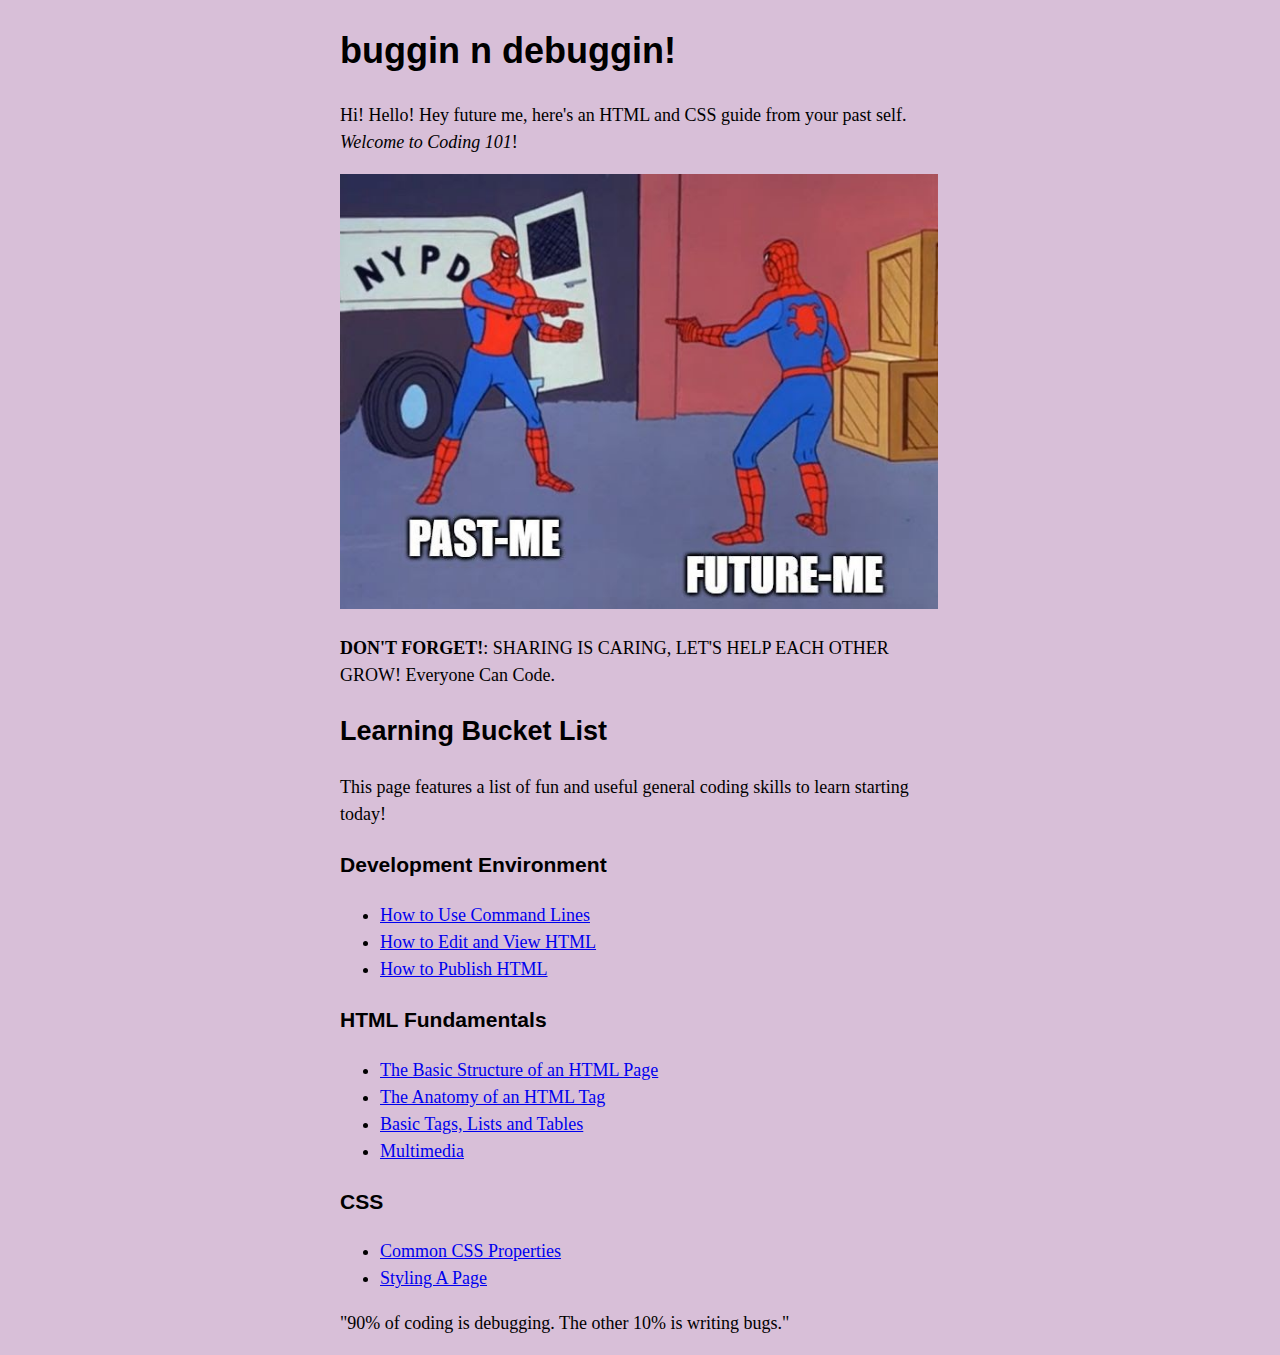
<file: index.html>
<!DOCTYPE html>
<html lang="en">
<head>
  <meta charset="UTF-8">
  <meta name="viewport" content="width=device-width, initial-scale=1.0">
  <title>Jazmin's HTML Milestones</title>
  <link rel="stylesheet" href="main.css">
</head>
<body>
  <div id="page">
    <main>
      <h1>buggin n debuggin!</h1>

      <p>
        Hi! Hello! Hey future me, here's an HTML and CSS guide from your past self. <em>Welcome to Coding 101</em>!
      </p>
      <img src="past-future me .png" alt="Spiderman Meme" width="598">
      <p>
        <strong>DON'T FORGET!</strong>: SHARING IS CARING, LET'S HELP EACH OTHER GROW! Everyone Can Code.
      </p>

      <h2>Learning Bucket List</h2>

      <p>
        This page features a list of fun and useful general coding skills to learn starting today!
      </p>
      <h3>Development Environment</h3>
      <ul>
        <li>
          <a href="commandline.html">How to Use Command Lines</a>
        </li>
        <li>
          <a href="editandview.html">How to Edit and View HTML</a>
        </li>
        <li>
          <a href="publishing.html">How to Publish HTML</a>
        </li>
      </ul>
      <h3>HTML Fundamentals</h3>
      <ul>
        <li>
          <a href="structure.html">The Basic Structure of an HTML Page</a>
        </li>
        <li>
          <a href="snippet.html">The Anatomy of an HTML Tag</a>
        </li>
        <li>
          <a href="basic-tags.html">Basic Tags, Lists and Tables</a>
        </li>
        <li>
          <a href="multimedia.html">Multimedia</a>
        </li>

      </ul>
      <h3>CSS</h3>
      <ul>
        <li>
          <a href="basic-css.html">Common CSS Properties</a>
        </li>
        <li>
          <a href="basic-tags-styles.html">Styling A Page</a>
        </li>
      </ul>
      <p>
        "90% of coding is debugging. The other 10% is writing bugs."
      </p>
    </main>
  </div>
</body>
</html>
</file>
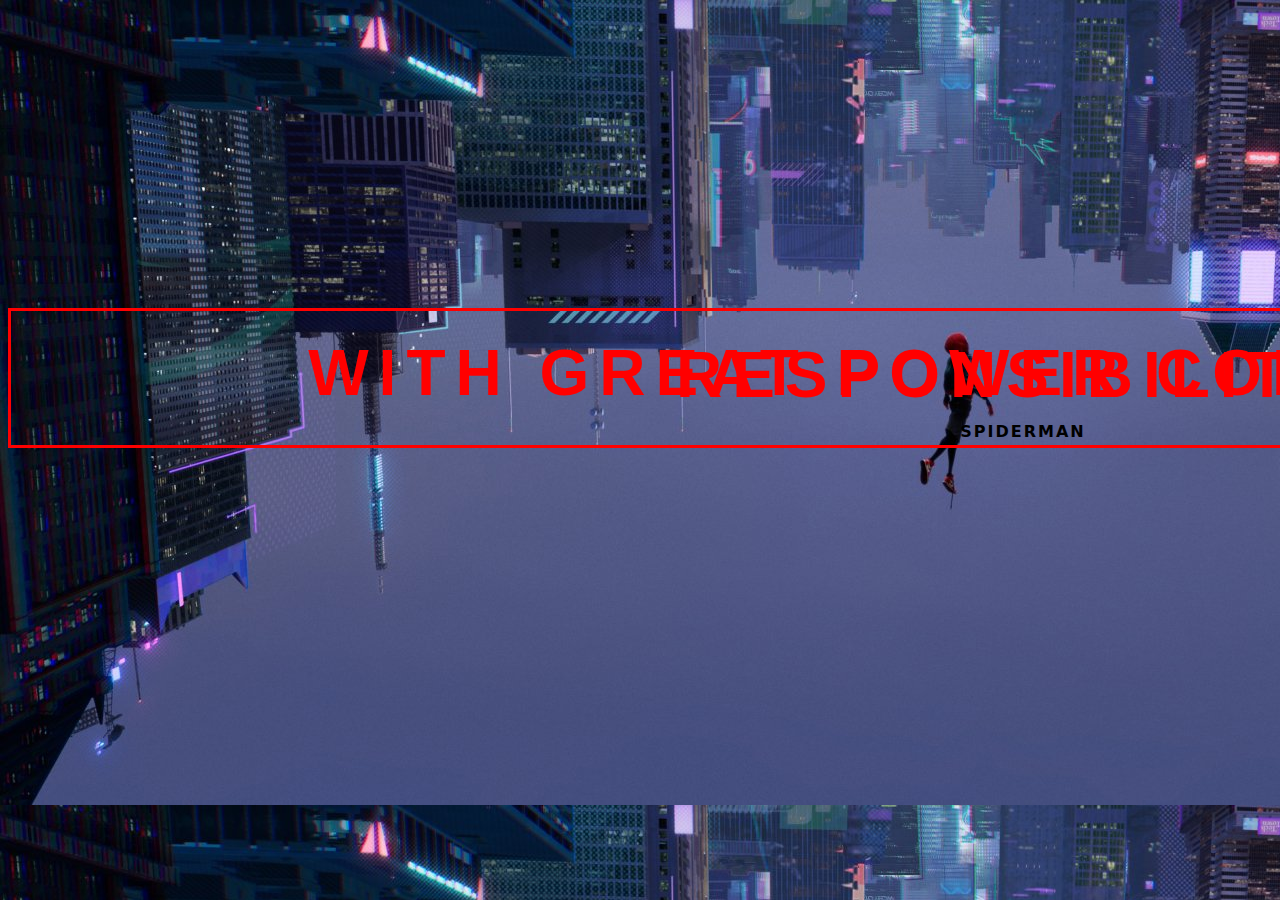
<file: basic-css.html>
<!DOCTYPE html>
<html lang="en">
<head>
  <meta charset="UTF-8">
  <meta http-equiv="X-UA-Compatible" content="IE=edge">
  <meta name="viewport" content="width=device-width, initial-scale=1.0">
  <title> Common CSS Properties </title>

  <style>
    body{
      background-color:rgb(170, 230, 170);
      background-image: url('background.jpg');
    }

    #pos{
      padding: 300px 0px;
    }

    .container{
      padding: 12px;
      width:2000px;
      height: 110px;
      border: 3px solid red;
      margin: 0 auto;

    }

    #pos .container{
      background-color: transparent;
    }

    p{
      color:red;
      text-align: center;
      font-size: 64px;
      letter-spacing: 10px;
      line-height: 1.5px;
      text-transform: uppercase;
      font-family: 'Franklin Gothic Medium', 'Arial Narrow', Arial, sans-serif;
      font-style: normal;
      font-weight:bolder;
      padding-top: 50px;
      margin: 0 auto 0 auto;
    }
    ul{
      list-style-type: none;
      font-family: system-ui;
      font-style: normal;
      font-weight:bolder;
      letter-spacing:2px;
      line-height:1.5px;
      text-align:center;
      padding: 55px;
      margin: 0 auto 0 auto;
    }

    .container > span{
      font-family: system-ui;
      font-size: 12px;
      font-style: normal;
      font-weight: bolder;
      letter-spacing:2px;
      line-height: 1.5px;
      margin-left: 270px;
    }

    span{
      font-family: system-ui;
      font-size: 10px;
      font-style:normal;
      font-weight:bolder;
      letter-spacing:2px;
      line-height:1px;
      margin-left: 817px;
    }

  </style>

</head>
<body>
  <div id="pos">
    <div class="container">
      <p> WITH GREAT POWER COMES GREAT RESPONSIBILITY. </p>
        <ul>
          <li> SPIDERMAN </li>
        </ul>
  </div>

</body>
</html>
</file>
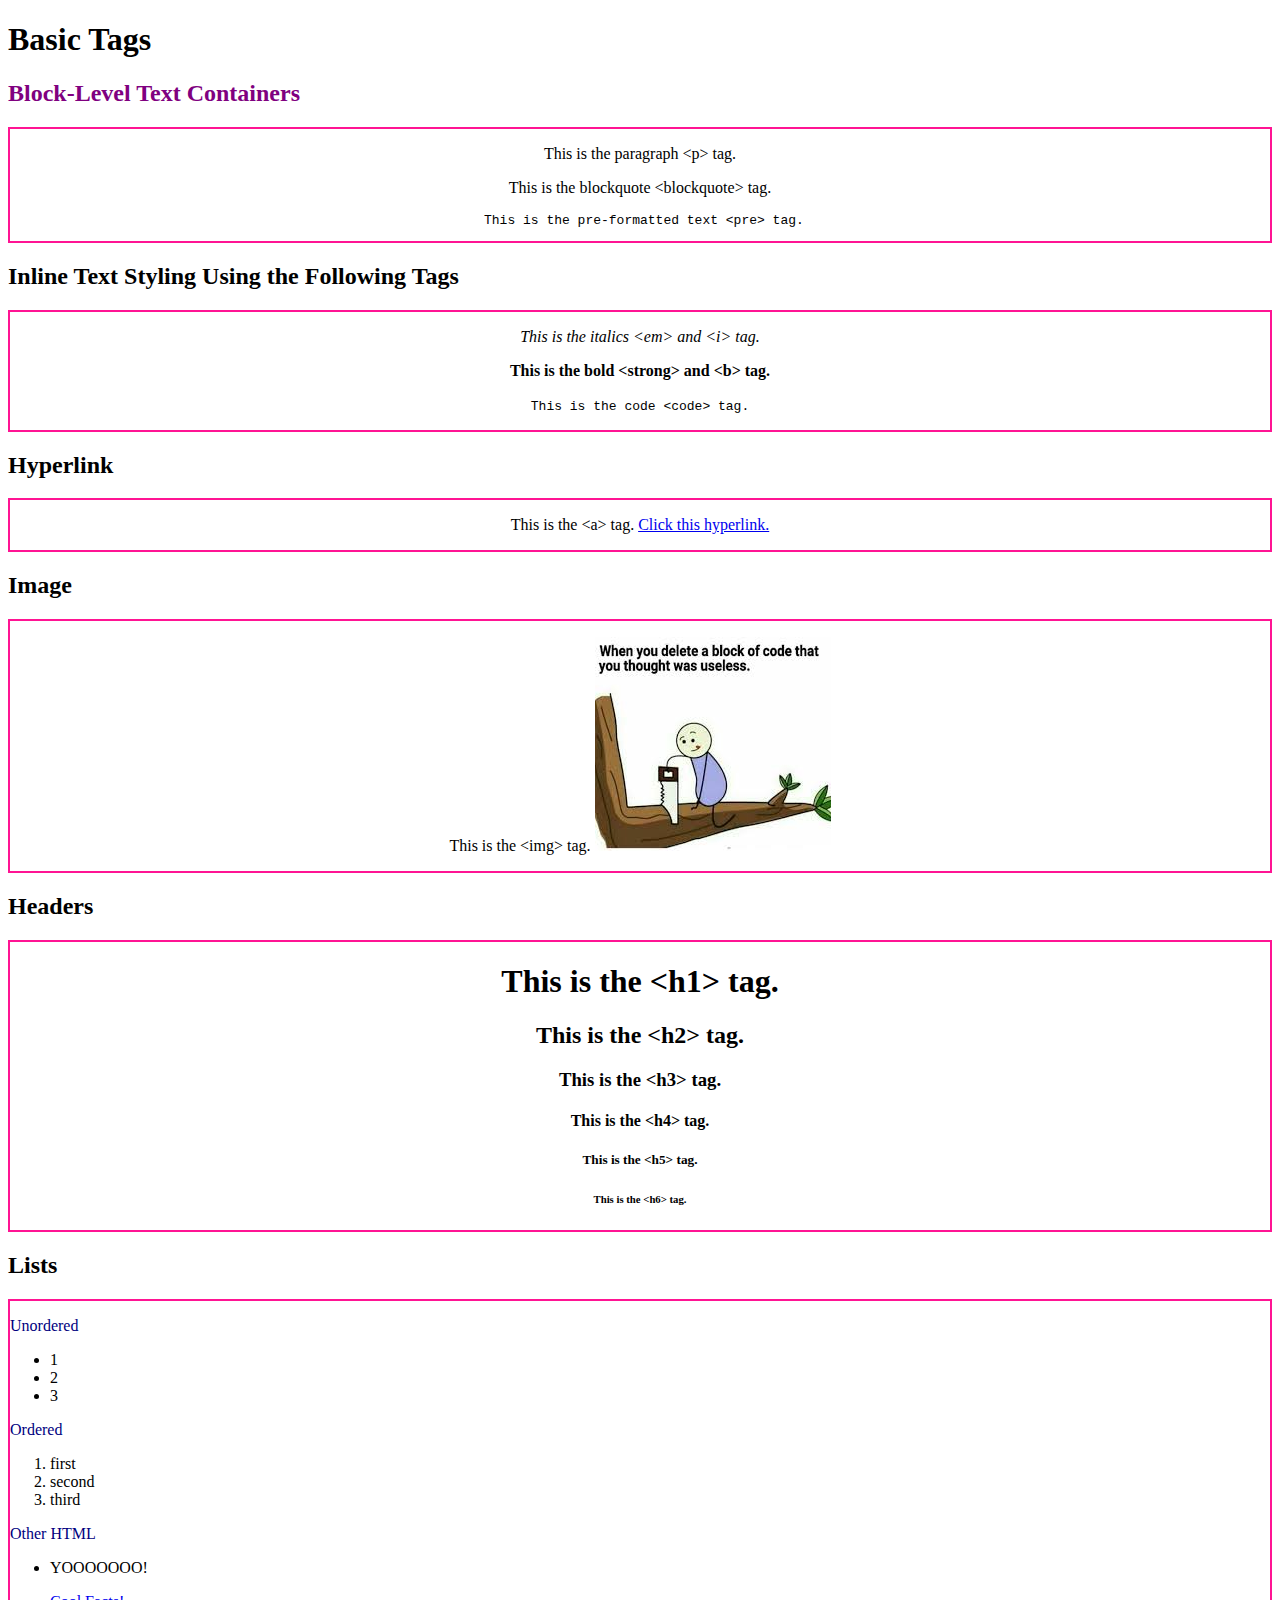
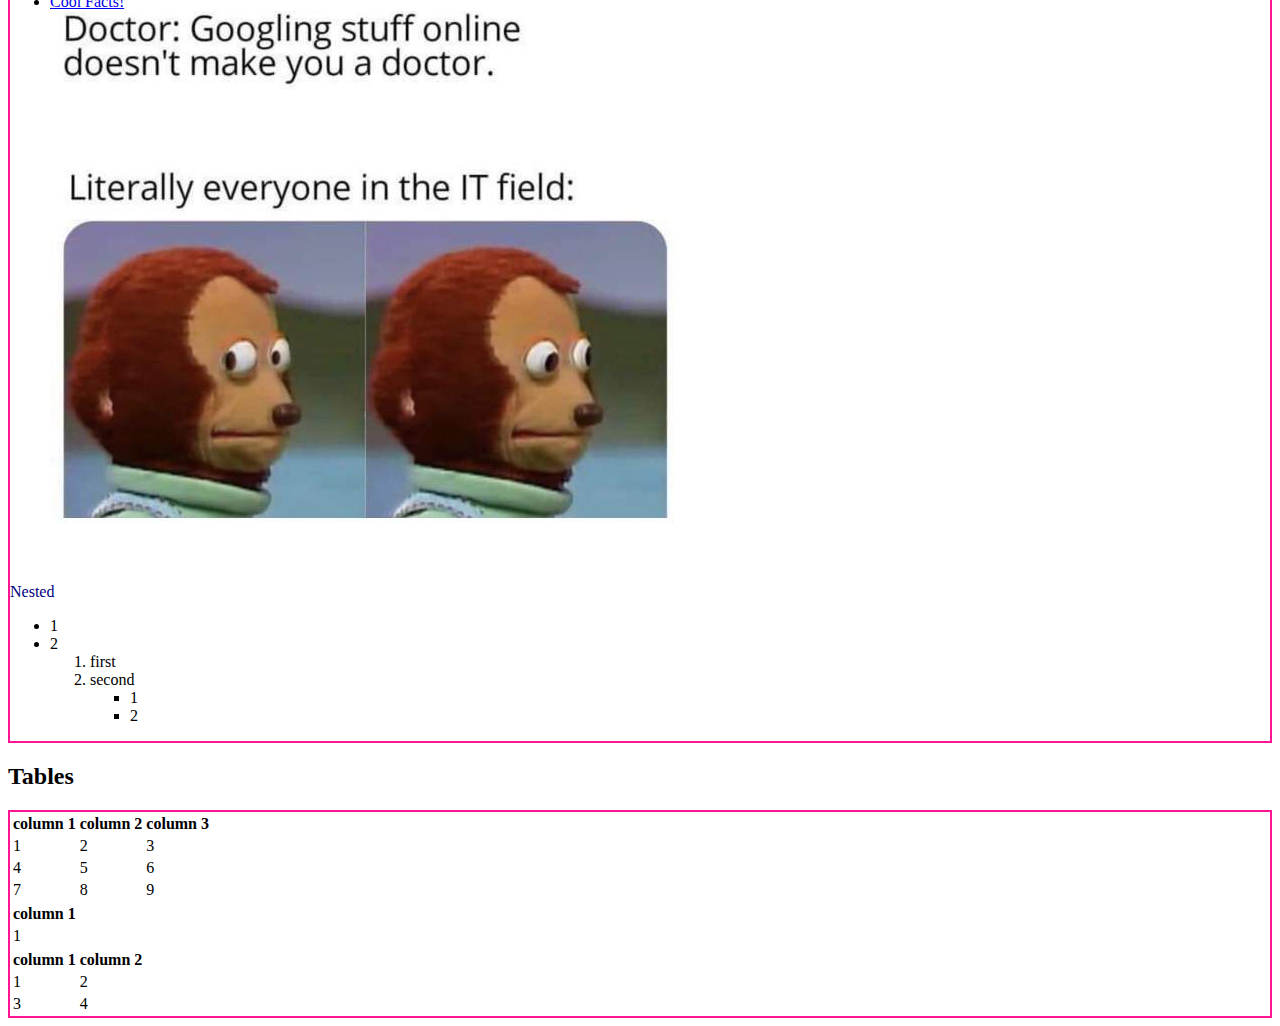
<file: basic-tags-styles.html>
<!DOCTYPE html>
<html lang="en">
<head>
  <meta charset="UTF-8">
  <meta http-equiv="X-UA-Compatible" content="IE=edge">
  <meta name="viewport" content="width=device-width, initial-scale=1.0">
  <title> Styling a Page </title>
  <style>

    body {
      background-color: lightcyans;
    }
    .color{
      color: navy;
    }

    #block-level-text > h2{
      color: purple;
    }

    .border{
      border: 2px solid deeppink;
    }

    .text{
      text-align:center;
    }

  </style>
</head>
<body>
  <h1> Basic Tags </h1>

  <section id="block-level-text">
    <h2> Block-Level Text Containers </h2>
    <div class="border">
      <p class="text"> This is the paragraph  &lt;p&gt; tag.</p>
      <blockquote class="text"> This is the blockquote  &lt;blockquote&gt; tag.</blockquote>
      <pre class="text"> This is the pre-formatted text &lt;pre&gt; tag.</pre>
    </div>
  </section>

  <h2> Inline Text Styling Using the Following Tags </h2>
  <section id="incline-text">
    <div class="border">
      <p class="text"> <em> This is the italics &lt;em&gt; and &lt;i&gt; tag.</em> </p>
      <p class="text"> <strong class="text"> This is the bold &lt;strong&gt; and &lt;b&gt; tag.</strong> </p>
      <p class="text"> <code class="text"> This is the code &lt;code&gt; tag. </code> </p>
    </div>
  </section>

  <h2> Hyperlink </h2>
  <section id="hyperlink">
    <div class="border">
      <p class="text"> This is the &lt;a&gt; tag. <a href = "http://wiki.chssigma.com/images/4/4a/Coding_joke.jpg" target="_blank"> Click this hyperlink. </a> </p>
    </div>
  </section>

  <h2> Image </h2>
  <section id="image">
    <div class="border">
      <p class="text"> This is the &lt;img&gt; tag. <img src = "programmingmeme.jpg" alt="Man Cutting Tree"> </p>
    </div>
  </section>

  <h2> Headers </h2>
  <section id="headers">
    <div class="border">
      <h1 class="text"> This is the &lt;h1&gt; tag.</h1>
      <h2 class="text"> This is the &lt;h2&gt; tag.</h2>
      <h3 class="text"> This is the &lt;h3&gt; tag.</h3>
      <h4 class="text"> This is the &lt;h4&gt; tag.</h4>
      <h5 class="text"> This is the &lt;h5&gt; tag.</h5>
      <h6 class="text"> This is the &lt;h6&gt; tag.</h6>
    </div>
  </section>

  <h2> Lists </h2>
  <section id="lists">
    <div class="border">
      <p class="color">Unordered</p>
      <ul >
        <li > 1 </li>
        <li> 2 </li>
        <li> 3</li>
      </ul>
      <p class="color">Ordered</p>
      <ol>
        <li> first </li>
        <li> second </li>
        <li> third </li>
      </ol>
      <p class="color">Other HTML</p>
      <ul>
        <li> <p> YOOOOOOO!</p> </li>
        <li> <a href = "https://funtech.co.uk/latest/cool-facts-about-coding-programming" target="_blank"> Cool Facts! </a></li>
        <img src= "funnymeme.jpg" alt="Googling in the IT field">
      </ul>
      <p class="color">Nested</p>
      <ul>
        <li> 1 </li>
        <li> 2
          <ol>
            <li> first </li>
            <li> second
              <ul>
                <li> 1 </li>
                <li> 2 </li>
              </ul>
            </li>
          </ol>
        </li>
      </ul>
    </div>
  </section>

  <h2> Tables </h2>
  <section id="tables">
    <div class=border>
      <table>
        <tr>
          <th> column 1 </th>
          <th>  column 2 </th>
          <th> column 3 </th>
        </tr>
        <tr>
          <td> 1 </td>
          <td> 2 </td>
          <td> 3</td>
        </tr>
        <tr>
          <td> 4 </td>
          <td> 5 </td>
          <td> 6 </td>
        </tr>
        <tr>
          <td> 7 </td>
          <td> 8 </td>
          <td> 9 </td>
        </tr>
      </table>

      <table>
        <tr>
          <th> column 1 </th>
        </tr>
        <tr>
          <td> 1 </td>
        </tr>
      </table>

      <table>
        <tr>
          <th> column 1</th>
          <th> column 2</th>
        </tr>
      <tr>
        <td> 1 </td>
        <td> 2 </td>
      </tr>
      <tr>
        <td> 3 </td>
        <td> 4 </td>
      </tr>
      </table>
    </div>
  </section>
</body>
</html>
</file>
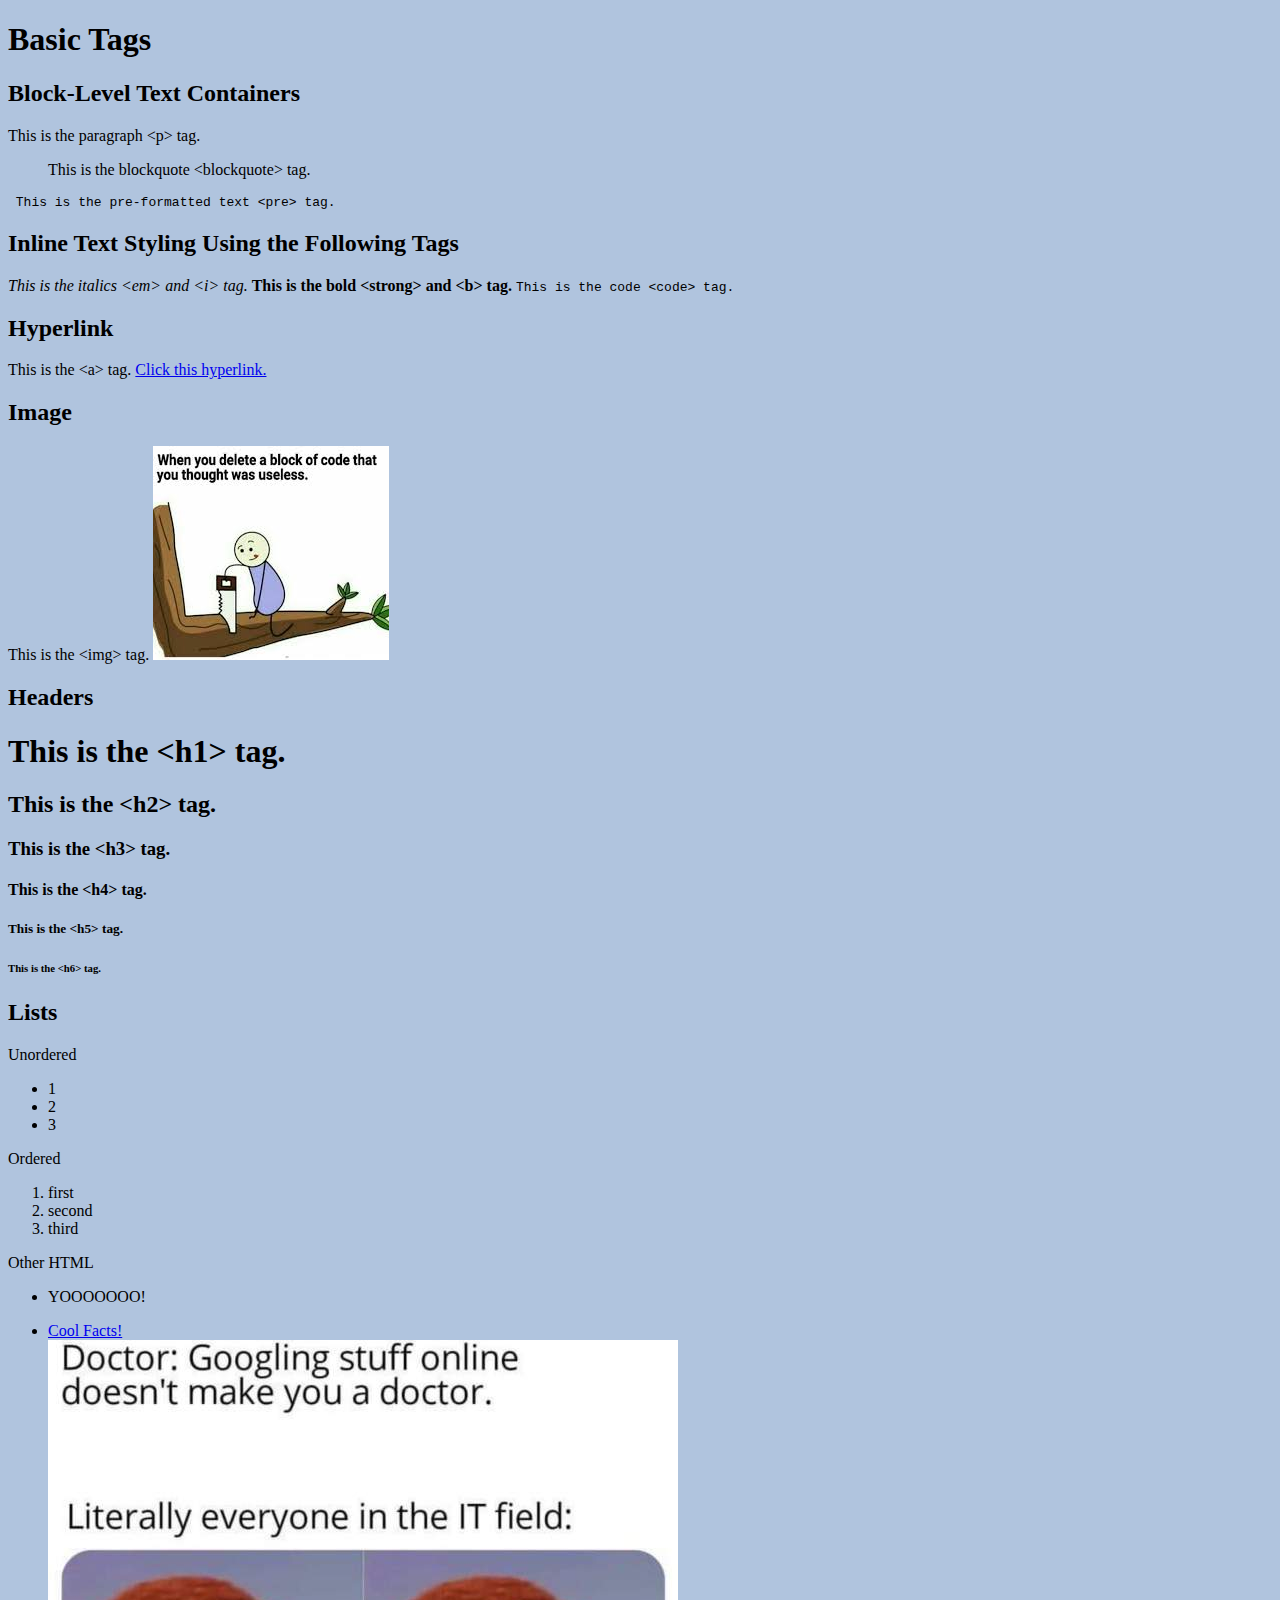
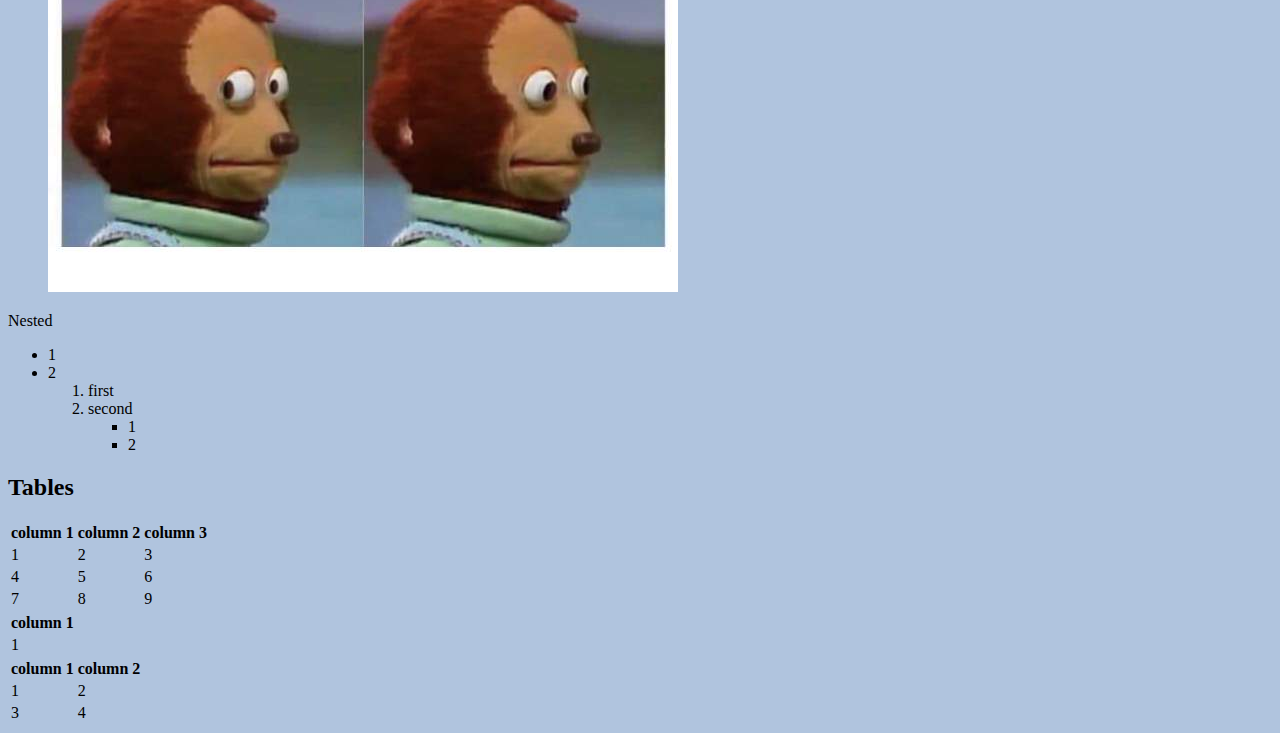
<file: basic-tags.html>
<!DOCTYPE html>
<html lang="en">
<head>
  <meta charset="UTF-8">
  <meta http-equiv="X-UA-Compatible" content="IE=edge">
  <meta name="viewport" content="width=device-width, initial-scale=1.0">
  <title> Basic Tags </title>
  <style>
    body {
      background-color: lightsteelblue;
    }
  </style>
</head>
<body>
  <h1> Basic Tags </h1>

  <h2> Block-Level Text Containers </h2>
  <section>
    <p> This is the paragraph  &lt;p&gt; tag.</p>
    <blockquote> This is the blockquote  &lt;blockquote&gt; tag.</blockquote>
    <pre> This is the pre-formatted text &lt;pre&gt; tag.</pre>
  </section>

  <h2> Inline Text Styling Using the Following Tags </h2>
  <section>
    <em> This is the italics &lt;em&gt; and &lt;i&gt; tag.</em>
    <strong> This is the bold &lt;strong&gt; and &lt;b&gt; tag.</strong>
    <code> This is the code &lt;code&gt; tag. </code>
  </section>

  <h2> Hyperlink </h2>
  <section>
    <p> This is the &lt;a&gt; tag. <a href = "http://wiki.chssigma.com/images/4/4a/Coding_joke.jpg" target="_blank"> Click this hyperlink. </a> </p>
  </section>

  <h2> Image </h2>
  <section>
    <p> This is the &lt;img&gt; tag. <img src = "programmingmeme.jpg" alt="Man Cutting Tree"> </p>
  </section>

  <h2> Headers </h2>
  <section>
    <h1> This is the &lt;h1&gt; tag.</h1>
    <h2> This is the &lt;h2&gt; tag.</h2>
    <h3> This is the &lt;h3&gt; tag.</h3>
    <h4> This is the &lt;h4&gt; tag.</h4>
    <h5> This is the &lt;h5&gt; tag.</h5>
    <h6> This is the &lt;h6&gt; tag.</h6>
  </section>

  <h2> Lists </h2>
  <section>
    <p>Unordered</p>
    <ul>
      <li> 1 </li>
      <li> 2 </li>
      <li> 3</li>
    </ul>
    <p>Ordered</p>
    <ol>
      <li> first </li>
      <li> second </li>
      <li> third </li>
    </ol>
    <p>Other HTML</p>
    <ul>
      <li> <p> YOOOOOOO!</p> </li>
      <li> <a href = "https://funtech.co.uk/latest/cool-facts-about-coding-programming" target="_blank"> Cool Facts! </a></li>
      <img src= "funnymeme.jpg" alt="Googling in the IT field">
    </ul>
    <p>Nested</p>
    <ul>
      <li> 1 </li>
      <li> 2
        <ol>
          <li> first </li>
          <li> second
            <ul>
              <li> 1 </li>
              <li> 2 </li>
            </ul>
          </li>
        </ol>
      </li>
    </ul>
  </section>

  <h2> Tables </h2>
  <section>
    <table>
      <tr>
        <th> column 1 </th>
        <th>  column 2 </th>
        <th> column 3 </th>
      </tr>
      <tr>
        <td> 1 </td>
        <td> 2 </td>
        <td> 3</td>
      </tr>
      <tr>
        <td> 4 </td>
        <td> 5 </td>
        <td> 6 </td>
      </tr>
      <tr>
        <td> 7 </td>
        <td> 8 </td>
        <td> 9 </td>
      </tr>
    </table>

    <table>
      <tr>
        <th> column 1 </th>
      </tr>
      <tr>
        <td> 1 </td>
      </tr>
    </table>

    <table>
      <tr>
        <th> column 1</th>
        <th> column 2</th>
      </tr>
     <tr>
       <td> 1 </td>
       <td> 2 </td>
     </tr>
     <tr>
       <td> 3 </td>
       <td> 4 </td>
     </tr>
    </table>
  </section>
</body>
</html>
</file>
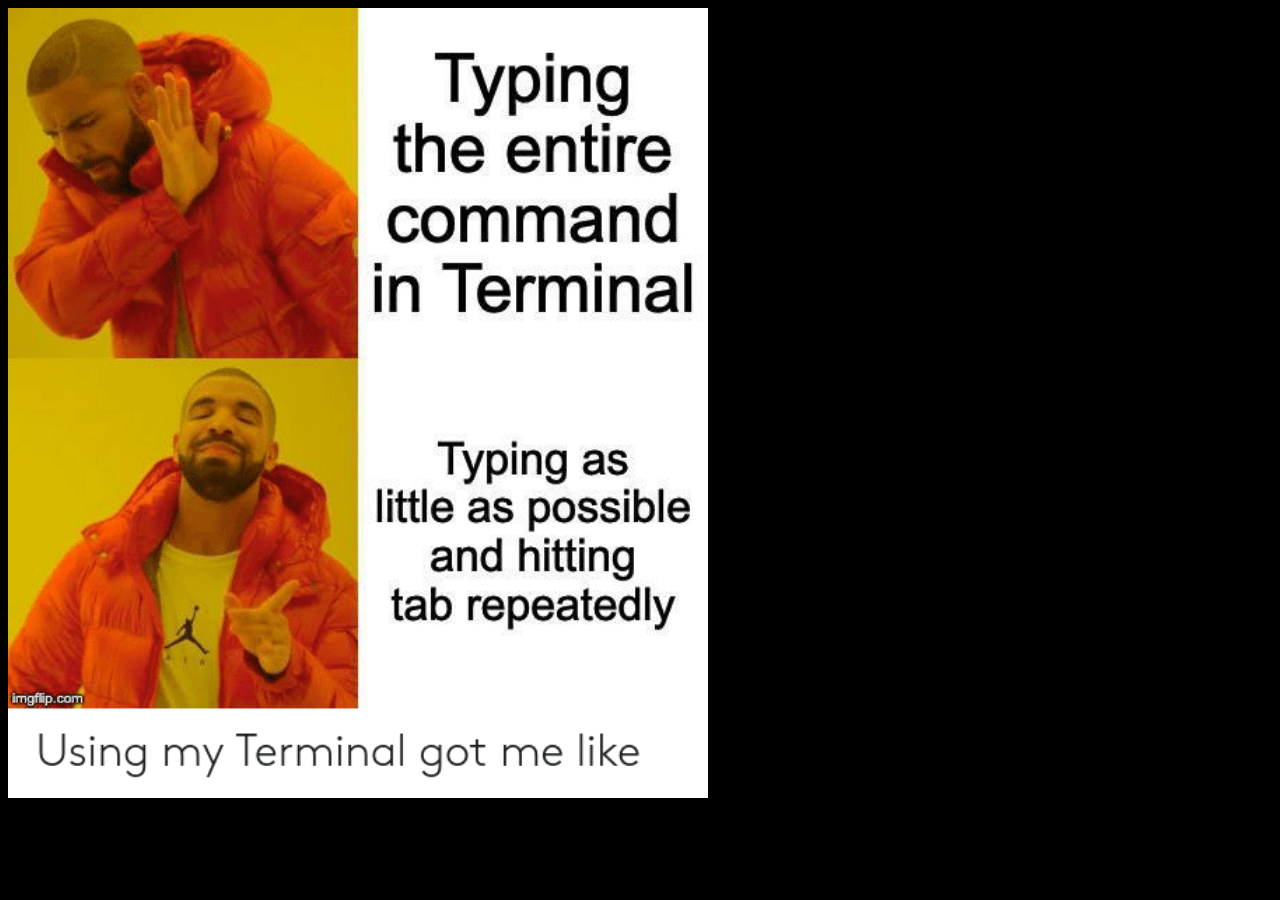
<file: commandline.html>
<!DOCTYPE html>
<html lang="en">
<head>
  <meta charset="UTF-8">
  <meta http-equiv="X-UA-Compatible" content="IE=edge">
  <meta name="viewport" content="width=device-width, initial-scale=1.0">
  <title>Command Line</title>
</head>
<body>
  <style>
    body{
      background-color: black;
    }
  </style>
 <img src="commandline.png" alt="Using my Terminal" width="700">

</body>
</html>
</file>
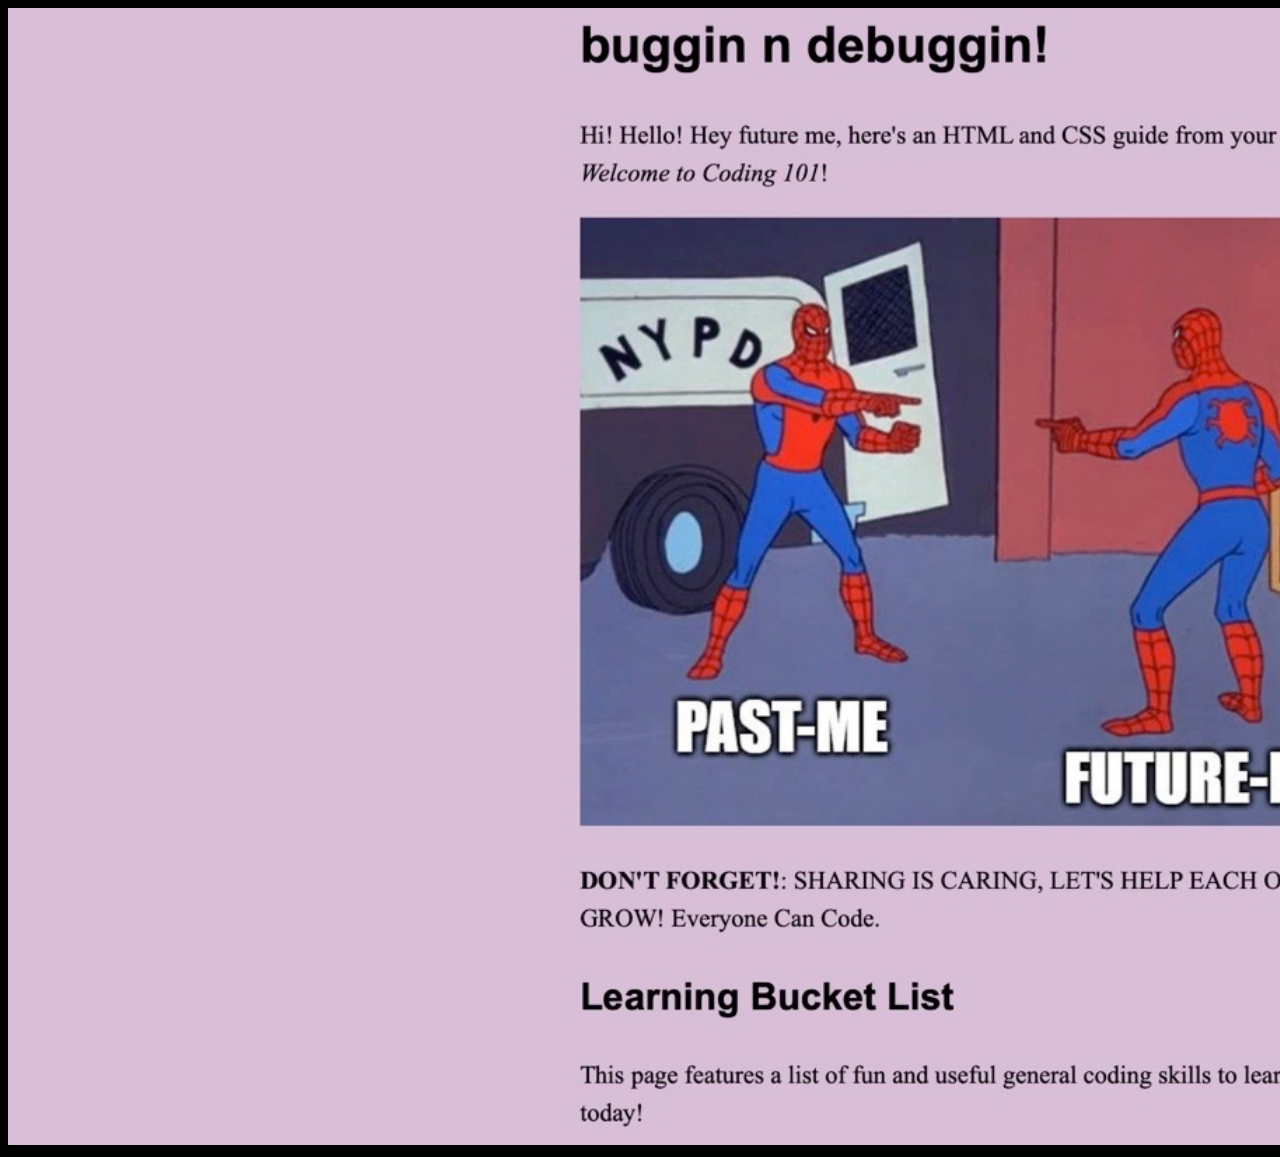
<file: editandview.html>
<!DOCTYPE html>
<html lang="en">
<head>
  <meta charset="UTF-8">
  <meta http-equiv="X-UA-Compatible" content="IE=edge">
  <meta name="viewport" content="width=device-width, initial-scale=1.0">
  <title>Editing and Viewing</title>
</head>
<body>
  <style>
    body{
      background-color: black;
    }
  </style>
 <img src="viewing.jpeg" alt="Screenshot" width="2000">

</body>
</html>
</file>
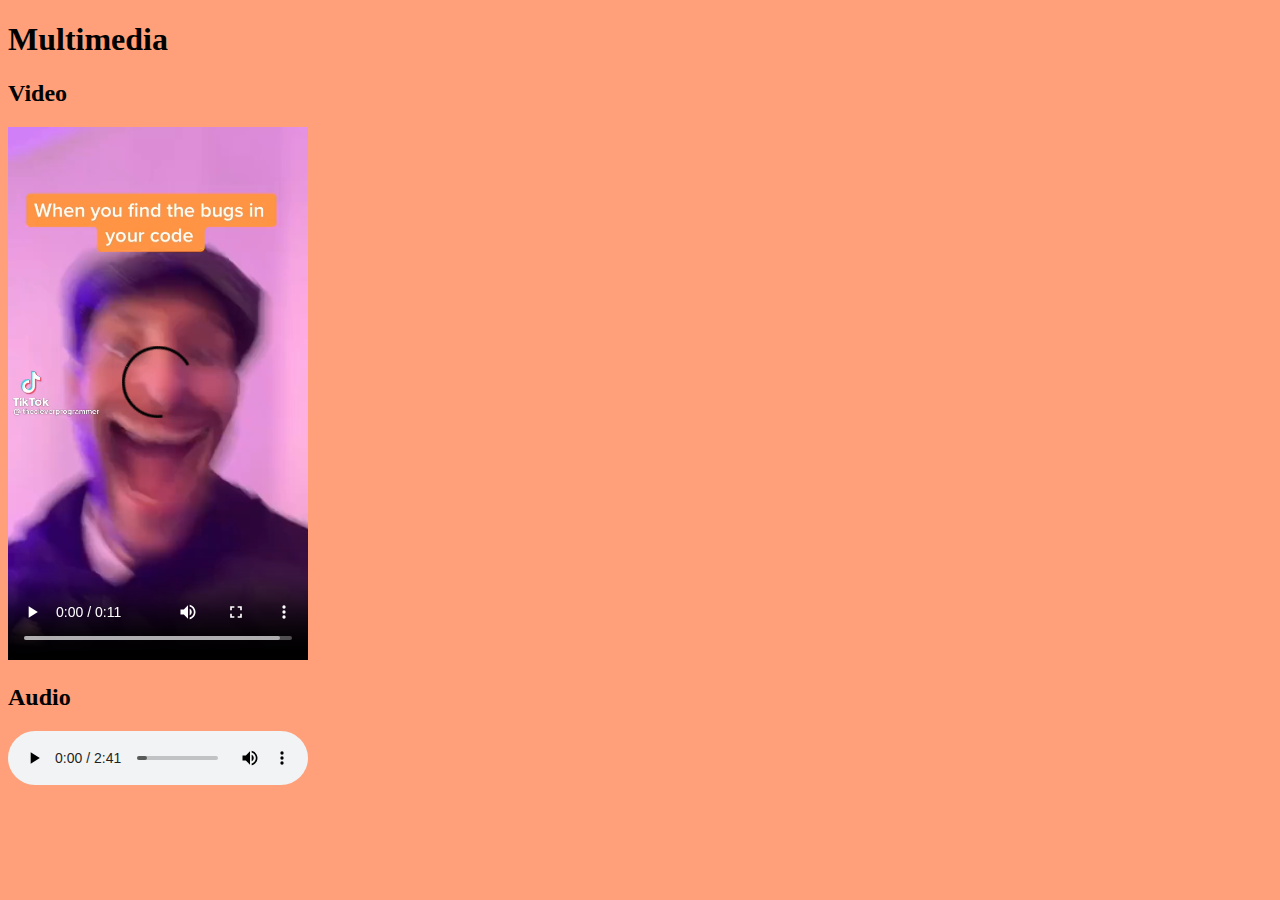
<file: multimedia.html>
<!DOCTYPE html>
<html lang="en">
<head>
  <meta charset="UTF-8">
  <meta http-equiv="X-UA-Compatible" content="IE=edge">
  <meta name="viewport" content="width=device-width, initial-scale=1.0">
  <title> Multimedia </title>
  <style>
    body {
      background-color: lightsalmon;
    }
  </style>
</head>
<body>
  <h1> Multimedia </h1>

  <h2> Video </h2>
  <video controls heigh="300" width="300"> <source src ="mp4.MP4" type ="video/mp4"></video>
  <h2> Audio </h2>
  <audio controls src="mp3.mp3"></audio>

</body>
</html>
</file>
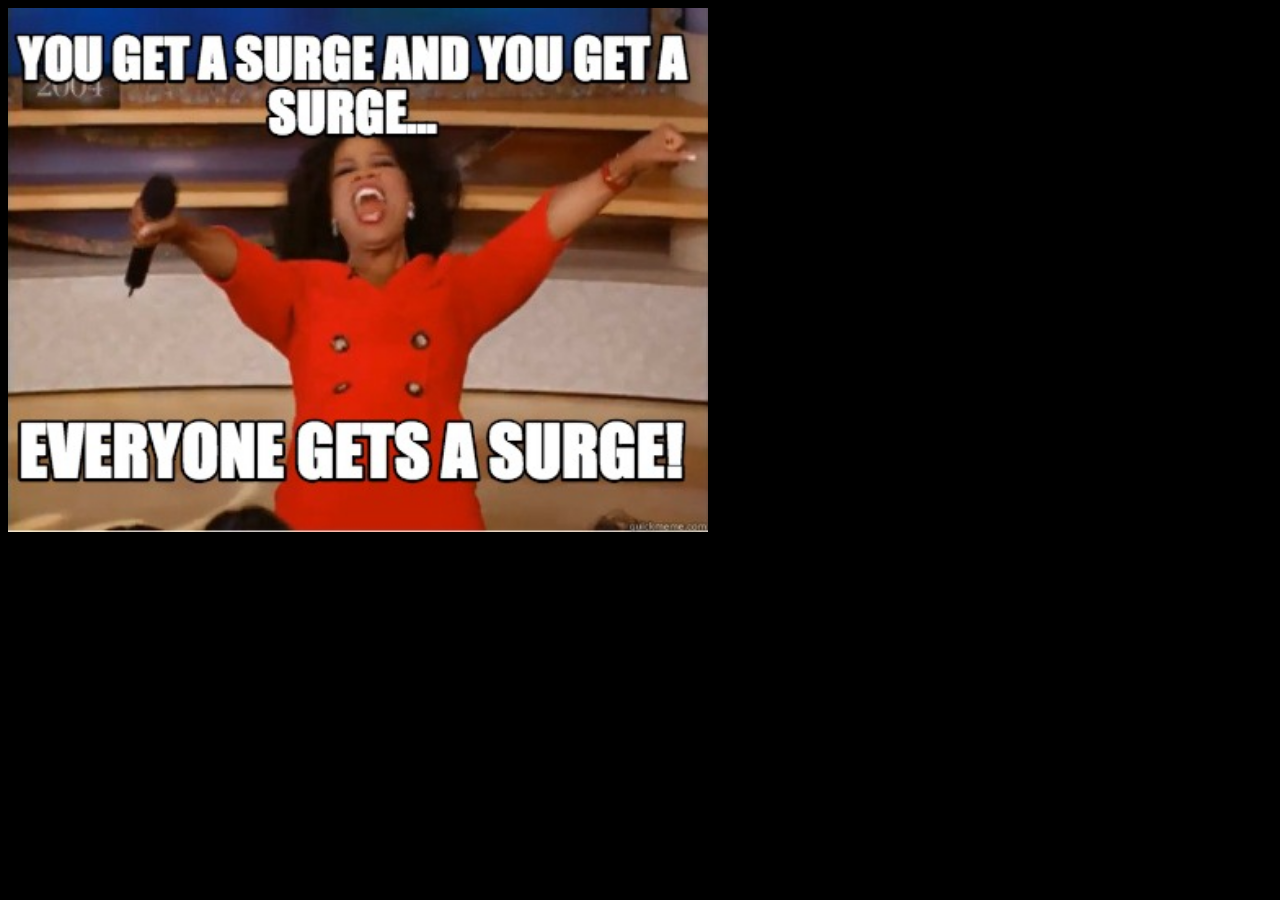
<file: publishing.html>
<!DOCTYPE html>
<html lang="en">
<head>
  <meta charset="UTF-8">
  <meta http-equiv="X-UA-Compatible" content="IE=edge">
  <meta name="viewport" content="width=device-width, initial-scale=1.0">
  <title>Publishing HTML</title>
</head>
<body>
  <style>
    body{
      background-color: black;
    }
  </style>
 <img src="surge.jpg" alt="Surge" width="700">

</body>
</html>
</file>
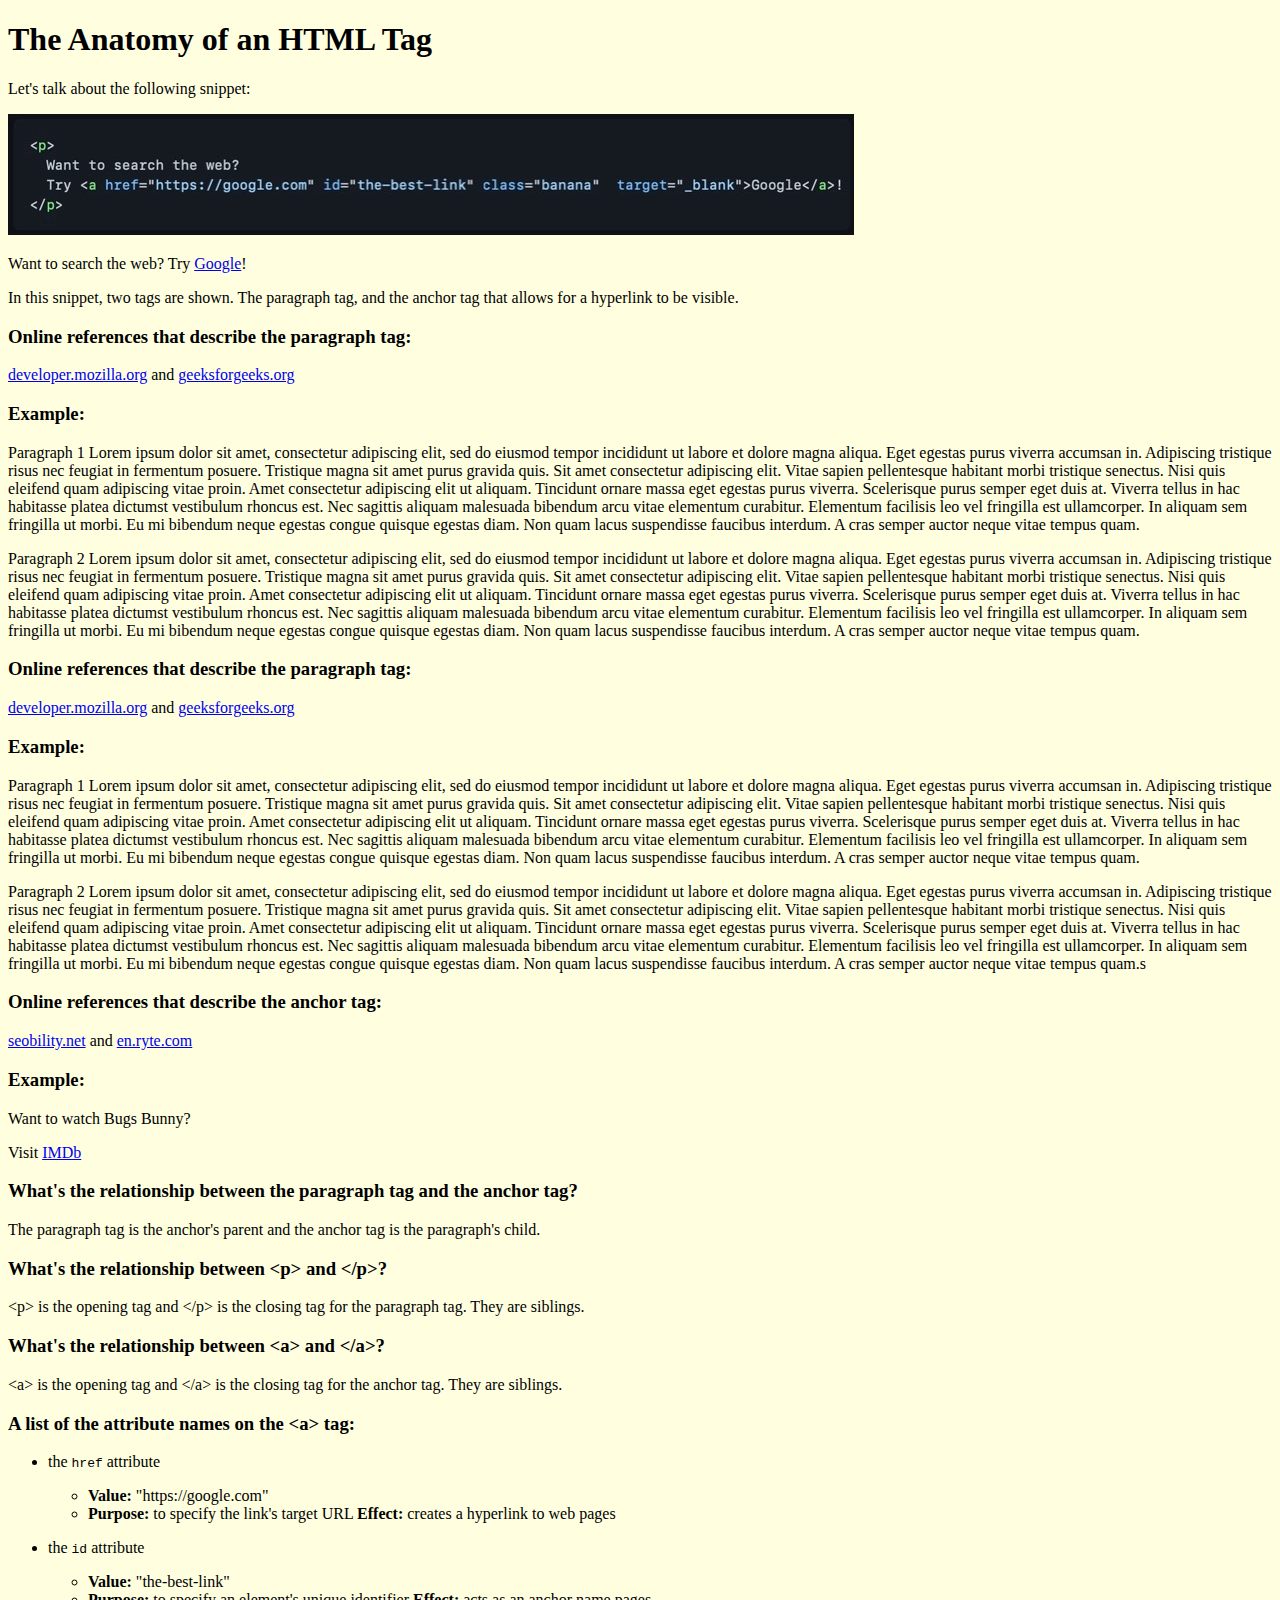
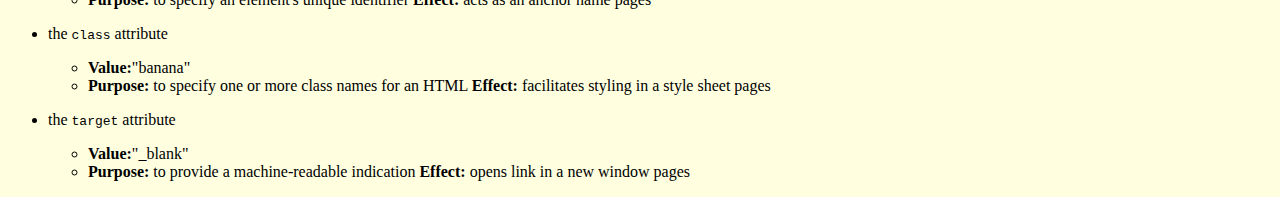
<file: snippet.html>
<!DOCTYPE html>
<html lang="en">
<head>
  <meta charset="UTF-8">
  <meta http-equiv="X-UA-Compatible" content="IE=edge">
  <meta name="viewport" content="width=device-width, initial-scale=1.0">
  <title>The Anatomy of an HTML Tag</title>
  <style>
    body {
      background-color: lightyellow;
    }
  </style>
</head>
<body>
  <h1>The Anatomy of an HTML Tag</h1>
  <p>Let's talk about the following snippet:</p>
  <img src="snippet.png" alt="Snippet">

  <p>
    Want to search the web?
    Try <a href="https://google.com" id="the-best-link" class="banana"  target="_blank">Google</a>!
  </p>

  <p>In this snippet, two tags are shown. The paragraph tag, and the anchor tag that allows for a hyperlink to be visible.</p>
  <p>
    <h3>Online references that describe the paragraph tag:</h3>
<p>
<a href="https://developer.mozilla.org/en-US/docs/Web/HTML/Element/p">developer.mozilla.org</a> and <a href="https://www.geeksforgeeks.org/html-paragraph/">geeksforgeeks.org</a>
</p>
<h3>Example:</h3>
<p>
  Paragraph 1 Lorem ipsum dolor sit amet, consectetur adipiscing elit, sed do eiusmod tempor incididunt ut labore et dolore magna aliqua. Eget egestas purus viverra accumsan in. Adipiscing tristique risus nec feugiat in fermentum posuere. Tristique magna sit amet purus gravida quis. Sit amet consectetur adipiscing elit. Vitae sapien pellentesque habitant morbi tristique senectus. Nisi quis eleifend quam adipiscing vitae proin. Amet consectetur adipiscing elit ut aliquam. Tincidunt ornare massa eget egestas purus viverra. Scelerisque purus semper eget duis at. Viverra tellus in hac habitasse platea dictumst vestibulum rhoncus est. Nec sagittis aliquam malesuada bibendum arcu vitae elementum curabitur. Elementum facilisis leo vel fringilla est ullamcorper. In aliquam sem fringilla ut morbi. Eu mi bibendum neque egestas congue quisque egestas diam. Non quam lacus suspendisse faucibus interdum. A cras semper auctor neque vitae tempus quam.
</p>
<p>
  Paragraph 2 Lorem ipsum dolor sit amet, consectetur adipiscing elit, sed do eiusmod tempor incididunt ut labore et dolore magna aliqua. Eget egestas purus viverra accumsan in. Adipiscing tristique risus nec feugiat in fermentum posuere. Tristique magna sit amet purus gravida quis. Sit amet consectetur adipiscing elit. Vitae sapien pellentesque habitant morbi tristique senectus. Nisi quis eleifend quam adipiscing vitae proin. Amet consectetur adipiscing elit ut aliquam. Tincidunt ornare massa eget egestas purus viverra. Scelerisque purus semper eget duis at. Viverra tellus in hac habitasse platea dictumst vestibulum rhoncus est. Nec sagittis aliquam malesuada bibendum arcu vitae elementum curabitur. Elementum facilisis leo vel fringilla est ullamcorper. In aliquam sem fringilla ut morbi. Eu mi bibendum neque egestas congue quisque egestas diam. Non quam lacus suspendisse faucibus interdum. A cras semper auctor neque vitae tempus quam.
</p>


    <h3>Online references that describe the paragraph tag:</h3>
    <a href="https://developer.mozilla.org/en-US/docs/Web/HTML/Element/p">developer.mozilla.org</a> and <a href="https://www.geeksforgeeks.org/html-paragraph/">geeksforgeeks.org</a>
    <h3>Example:</h3>
    <p>Paragraph 1 Lorem ipsum dolor sit amet, consectetur adipiscing elit, sed do eiusmod tempor incididunt ut labore et dolore magna aliqua. Eget egestas purus viverra accumsan in. Adipiscing tristique risus nec feugiat in fermentum posuere. Tristique magna sit amet purus gravida quis. Sit amet consectetur adipiscing elit. Vitae sapien pellentesque habitant morbi tristique senectus. Nisi quis eleifend quam adipiscing vitae proin. Amet consectetur adipiscing elit ut aliquam. Tincidunt ornare massa eget egestas purus viverra. Scelerisque purus semper eget duis at. Viverra tellus in hac habitasse platea dictumst vestibulum rhoncus est. Nec sagittis aliquam malesuada bibendum arcu vitae elementum curabitur. Elementum facilisis leo vel fringilla est ullamcorper. In aliquam sem fringilla ut morbi. Eu mi bibendum neque egestas congue quisque egestas diam. Non quam lacus suspendisse faucibus interdum. A cras semper auctor neque vitae tempus quam.</p>
    <p>Paragraph 2 Lorem ipsum dolor sit amet, consectetur adipiscing elit, sed do eiusmod tempor incididunt ut labore et dolore magna aliqua. Eget egestas purus viverra accumsan in. Adipiscing tristique risus nec feugiat in fermentum posuere. Tristique magna sit amet purus gravida quis. Sit amet consectetur adipiscing elit. Vitae sapien pellentesque habitant morbi tristique senectus. Nisi quis eleifend quam adipiscing vitae proin. Amet consectetur adipiscing elit ut aliquam. Tincidunt ornare massa eget egestas purus viverra. Scelerisque purus semper eget duis at. Viverra tellus in hac habitasse platea dictumst vestibulum rhoncus est. Nec sagittis aliquam malesuada bibendum arcu vitae elementum curabitur. Elementum facilisis leo vel fringilla est ullamcorper. In aliquam sem fringilla ut morbi. Eu mi bibendum neque egestas congue quisque egestas diam. Non quam lacus suspendisse faucibus interdum. A cras semper auctor neque vitae tempus quam.s</p>
    <h3>Online references that describe the anchor tag:</h3>
    <a href="https://www.seobility.net/en/wiki/Anchor_Tag">seobility.net</a> and <a href="https://en.ryte.com/wiki/Anchor_Tag">en.ryte.com</a>
    <h3>Example:</h3>
    <p>Want to watch Bugs Bunny?</p>
       Visit <a href="https://www.imdb.com/title/tt0053488/">IMDb</a>
    <h3>What's the relationship between the paragraph tag and the anchor tag?</h3>
    <p>The paragraph tag is the anchor's parent and the anchor tag is the paragraph's child.</p>
    <h3>What's the relationship between &lt;p&gt; and &lt;/p&gt;?</h3>
    <p>&lt;p&gt; is the opening tag and &lt;/p&gt; is the closing tag for the paragraph tag. They are siblings.</p>
    <h3>What's the relationship between &lt;a&gt; and &lt;/a&gt;?</h3>
    <p>&lt;a&gt; is the opening tag and &lt;/a&gt; is the closing tag for the anchor tag. They are siblings.</p>
    <h3>A list of the attribute names on the &lt;a&gt; tag:</h3>

        <ul>
          <li>
            <p>the <code>href</code> attribute</p>
            <ul>
              <li><strong>Value:</strong> "https://google.com"</li>
              <li><strong>Purpose:</strong> to specify the link's target URL <strong>Effect:</strong> creates a hyperlink to web
                pages</li>
            </ul>
          </li>
        </ul>
        <ul>
          <li>
            <p>the <code>id</code> attribute</p>
            <ul>
              <li><strong>Value:</strong> "the-best-link"</li>
              <li><strong>Purpose:</strong> to specify an element's unique identifier <strong>Effect:</strong> acts as an anchor name
                pages</li>
            </ul>
          </li>
        </ul>
        <ul>
          <li>
            <p>the <code>class</code> attribute</p>
            <ul>
              <li><strong>Value:</strong>"banana"</li>
              <li><strong>Purpose:</strong> to specify one or more class names for an HTML <strong>Effect:</strong> facilitates styling in a style sheet
                pages</li>
            </ul>
          </li>
        </ul>
        <ul>
          <li>
            <p>the <code>target</code> attribute</p>
            <ul>
              <li><strong>Value:</strong>"_blank"</li>
              <li><strong>Purpose:</strong> to provide a machine-readable indication <strong>Effect:</strong> opens link in a new window
                pages</li>
            </ul>
          </li>

  </p>

</body>
</html>
</file>
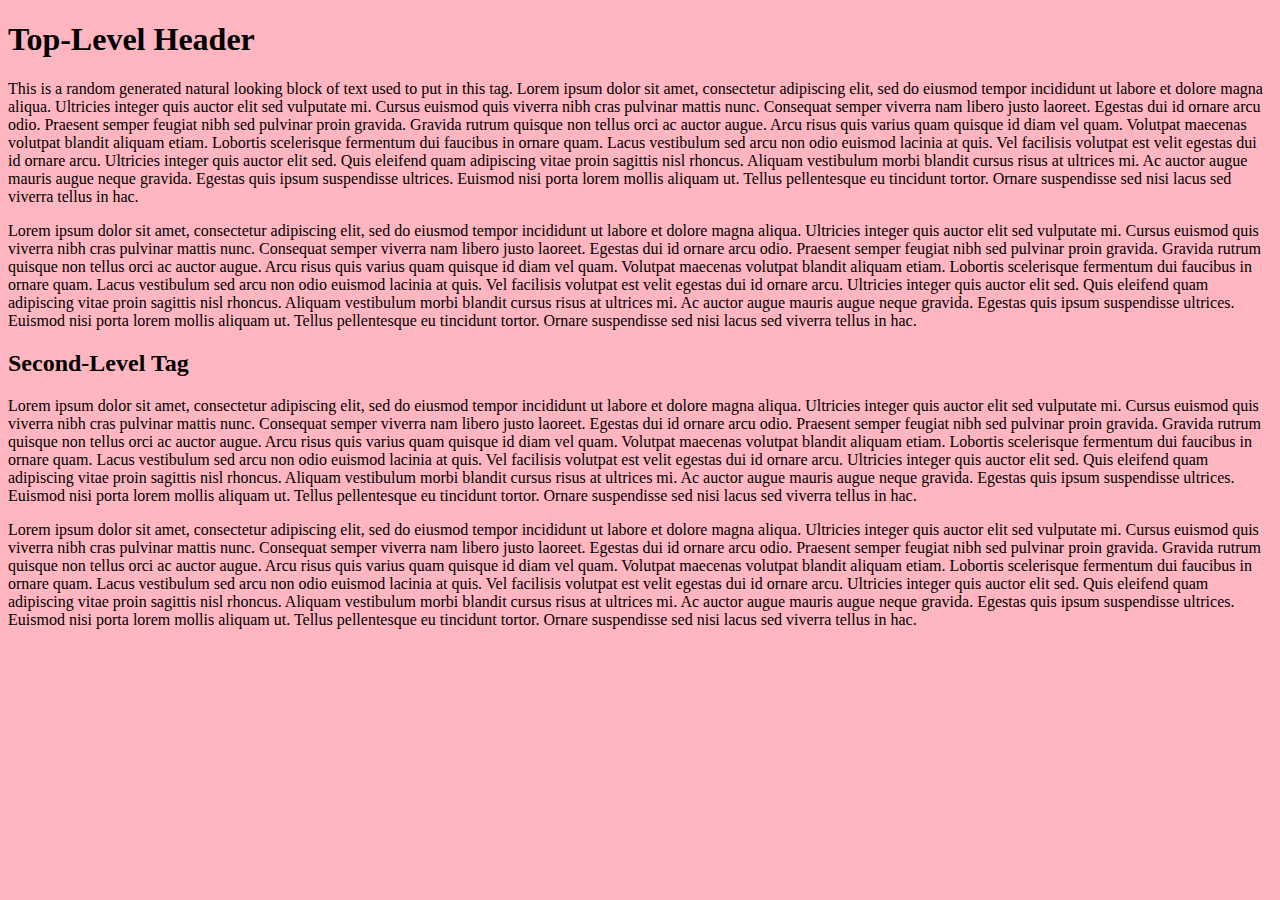
<file: structure.html>
<!DOCTYPE html>
<html lang="en">
<head>
  <meta charset="UTF-8">
  <meta http-equiv="X-UA-Compatible" content="IE=edge">
  <meta name="viewport" content="width=device-width, initial-scale=1.0">
  <title>The Basic Structure of an HTML Page</title>
  <style>
    body {
      background-color: lightpink;
    }
  </style>
</head>
<body>
  <h1>Top-Level Header</h1>
  <p> This is a random generated natural looking block of text used to put in this tag. Lorem ipsum dolor sit amet, consectetur adipiscing elit, sed do eiusmod tempor incididunt ut labore et dolore magna aliqua. Ultricies integer quis auctor elit sed vulputate mi. Cursus euismod quis viverra nibh cras pulvinar mattis nunc. Consequat semper viverra nam libero justo laoreet. Egestas dui id ornare arcu odio. Praesent semper feugiat nibh sed pulvinar proin gravida. Gravida rutrum quisque non tellus orci ac auctor augue. Arcu risus quis varius quam quisque id diam vel quam. Volutpat maecenas volutpat blandit aliquam etiam. Lobortis scelerisque fermentum dui faucibus in ornare quam. Lacus vestibulum sed arcu non odio euismod lacinia at quis. Vel facilisis volutpat est velit egestas dui id ornare arcu. Ultricies integer quis auctor elit sed. Quis eleifend quam adipiscing vitae proin sagittis nisl rhoncus. Aliquam vestibulum morbi blandit cursus risus at ultrices mi. Ac auctor augue mauris augue neque gravida. Egestas quis ipsum suspendisse ultrices. Euismod nisi porta lorem mollis aliquam ut. Tellus pellentesque eu tincidunt tortor. Ornare suspendisse sed nisi lacus sed viverra tellus in hac.</p>
  <p>Lorem ipsum dolor sit amet, consectetur adipiscing elit, sed do eiusmod tempor incididunt ut labore et dolore magna aliqua. Ultricies integer quis auctor elit sed vulputate mi. Cursus euismod quis viverra nibh cras pulvinar mattis nunc. Consequat semper viverra nam libero justo laoreet. Egestas dui id ornare arcu odio. Praesent semper feugiat nibh sed pulvinar proin gravida. Gravida rutrum quisque non tellus orci ac auctor augue. Arcu risus quis varius quam quisque id diam vel quam. Volutpat maecenas volutpat blandit aliquam etiam. Lobortis scelerisque fermentum dui faucibus in ornare quam. Lacus vestibulum sed arcu non odio euismod lacinia at quis. Vel facilisis volutpat est velit egestas dui id ornare arcu. Ultricies integer quis auctor elit sed. Quis eleifend quam adipiscing vitae proin sagittis nisl rhoncus. Aliquam vestibulum morbi blandit cursus risus at ultrices mi. Ac auctor augue mauris augue neque gravida. Egestas quis ipsum suspendisse ultrices. Euismod nisi porta lorem mollis aliquam ut. Tellus pellentesque eu tincidunt tortor. Ornare suspendisse sed nisi lacus sed viverra tellus in hac.</p>

  <h2>Second-Level Tag</h2>
  <p>Lorem ipsum dolor sit amet, consectetur adipiscing elit, sed do eiusmod tempor incididunt ut labore et dolore magna aliqua. Ultricies integer quis auctor elit sed vulputate mi. Cursus euismod quis viverra nibh cras pulvinar mattis nunc. Consequat semper viverra nam libero justo laoreet. Egestas dui id ornare arcu odio. Praesent semper feugiat nibh sed pulvinar proin gravida. Gravida rutrum quisque non tellus orci ac auctor augue. Arcu risus quis varius quam quisque id diam vel quam. Volutpat maecenas volutpat blandit aliquam etiam. Lobortis scelerisque fermentum dui faucibus in ornare quam. Lacus vestibulum sed arcu non odio euismod lacinia at quis. Vel facilisis volutpat est velit egestas dui id ornare arcu. Ultricies integer quis auctor elit sed. Quis eleifend quam adipiscing vitae proin sagittis nisl rhoncus. Aliquam vestibulum morbi blandit cursus risus at ultrices mi. Ac auctor augue mauris augue neque gravida. Egestas quis ipsum suspendisse ultrices. Euismod nisi porta lorem mollis aliquam ut. Tellus pellentesque eu tincidunt tortor. Ornare suspendisse sed nisi lacus sed viverra tellus in hac.</p>
  <p>Lorem ipsum dolor sit amet, consectetur adipiscing elit, sed do eiusmod tempor incididunt ut labore et dolore magna aliqua. Ultricies integer quis auctor elit sed vulputate mi. Cursus euismod quis viverra nibh cras pulvinar mattis nunc. Consequat semper viverra nam libero justo laoreet. Egestas dui id ornare arcu odio. Praesent semper feugiat nibh sed pulvinar proin gravida. Gravida rutrum quisque non tellus orci ac auctor augue. Arcu risus quis varius quam quisque id diam vel quam. Volutpat maecenas volutpat blandit aliquam etiam. Lobortis scelerisque fermentum dui faucibus in ornare quam. Lacus vestibulum sed arcu non odio euismod lacinia at quis. Vel facilisis volutpat est velit egestas dui id ornare arcu. Ultricies integer quis auctor elit sed. Quis eleifend quam adipiscing vitae proin sagittis nisl rhoncus. Aliquam vestibulum morbi blandit cursus risus at ultrices mi. Ac auctor augue mauris augue neque gravida. Egestas quis ipsum suspendisse ultrices. Euismod nisi porta lorem mollis aliquam ut. Tellus pellentesque eu tincidunt tortor. Ornare suspendisse sed nisi lacus sed viverra tellus in hac.</p>
</body>
</html>
</file>
<file: main.css>
/* Select the body tag */
body {
  font-family: 'Times New Roman', Times, serif;
  font-size: 18px;
  line-height: 1.5;
  background-color:thistle;
}

/* Select all h1, h2, ..., h6 tags */
h1, h2, h3, h4, h5, h6 {
  font-family: Arial, Helvetica, sans-serif;
}

/* Select the element with id="page" */
#page {
  width: 600px;
  margin: 0 auto;
}

/* Select all <pre> tags */
pre {
  /* Remove leading whitespace from inside <pre> tags */
  white-space: pre-line;
}

pre code {
  white-space: pre-line;
}
</file>
